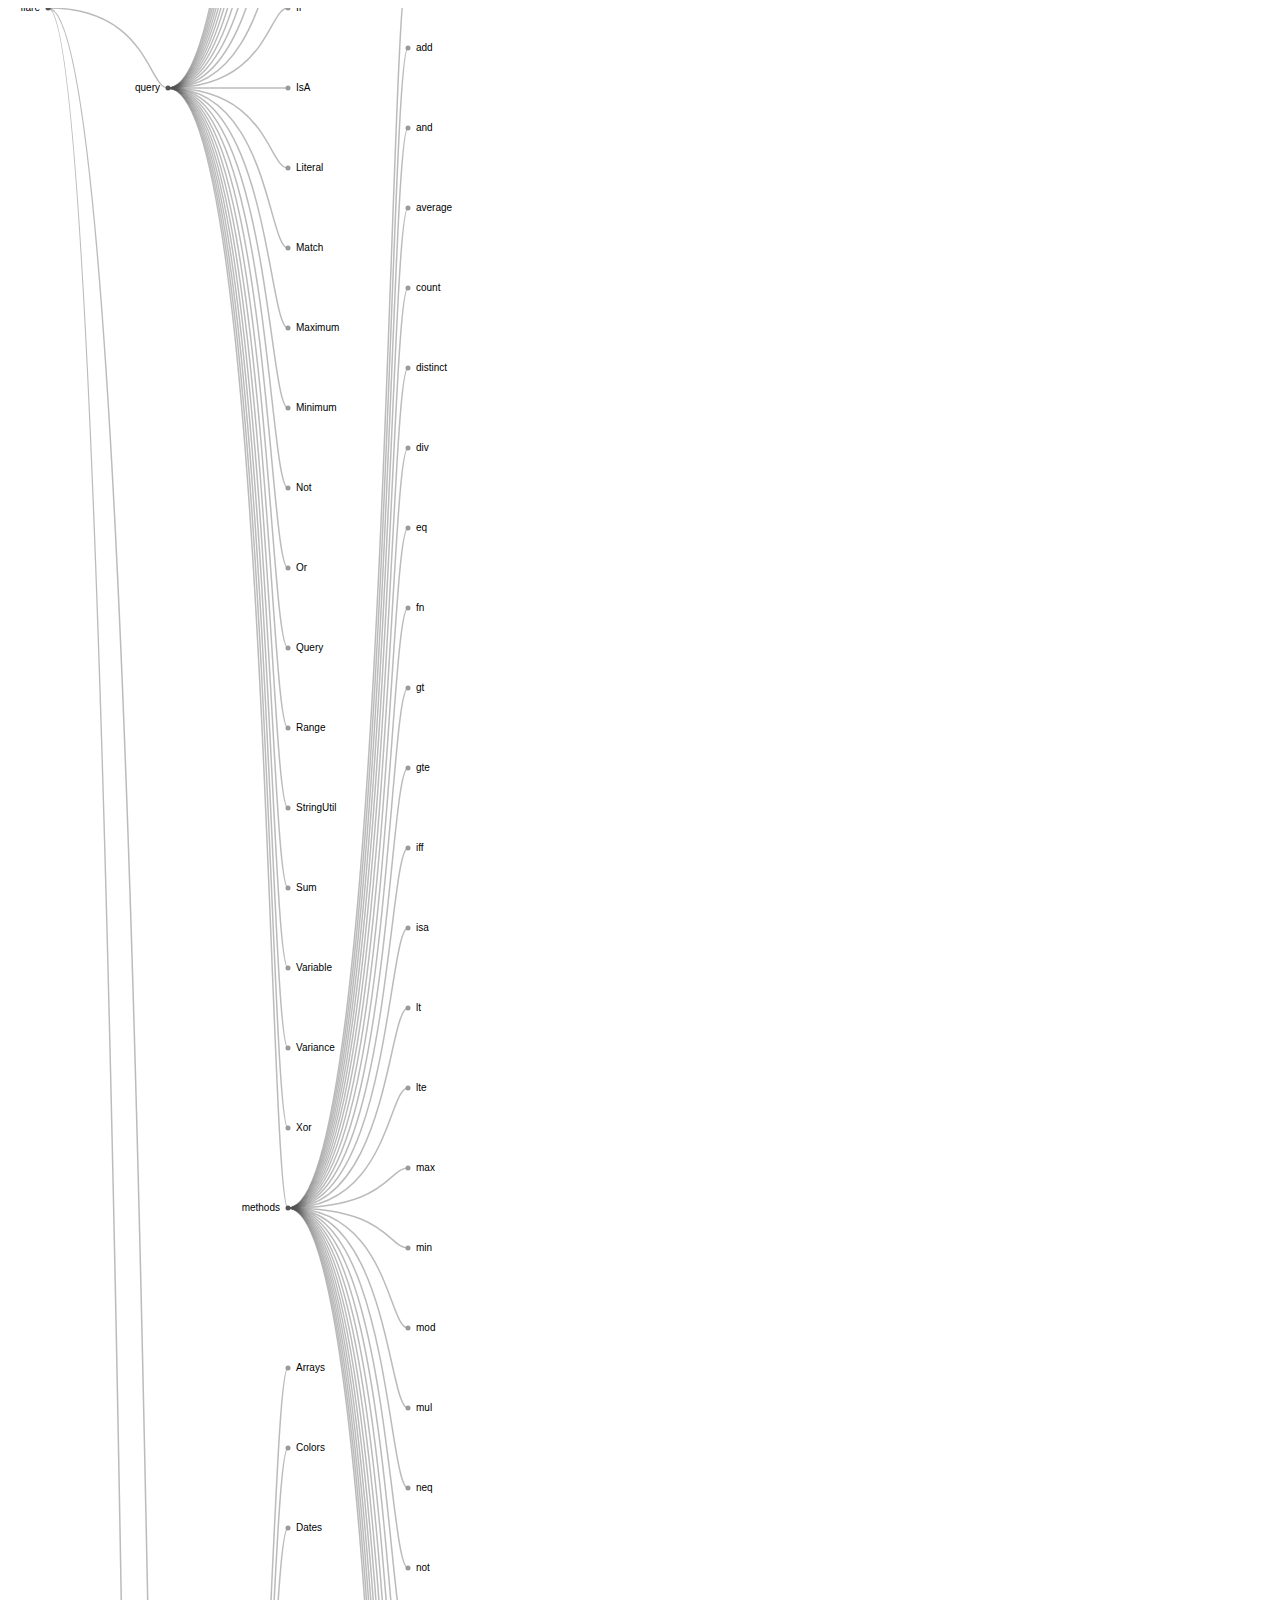
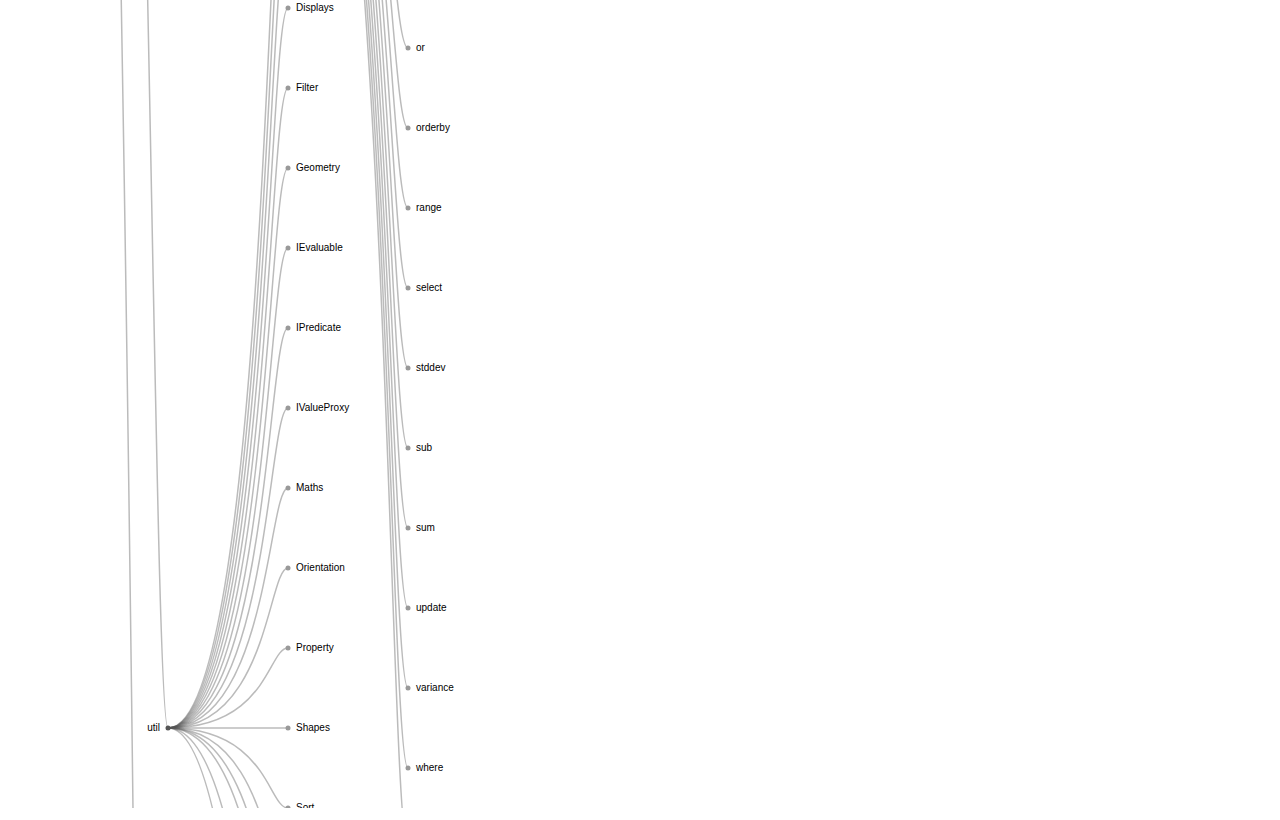
<file: batch/index.html>
<!DOCTYPE html>
<html lang="en">
<head>
	<meta charset="UTF-8">
	<title>批次管理-溯源图</title>
	<style>

.node circle {
  fill: #999;
}

.node text {
  font: 10px sans-serif;
}

.node--internal circle {
  fill: #555;
}

.node--internal text {
  text-shadow: 0 1px 0 #fff, 0 -1px 0 #fff, 1px 0 0 #fff, -1px 0 0 #fff;
}

.link {
  fill: none;
  stroke: #555;
  stroke-opacity: 0.4;
  stroke-width: 1.5px;
}

</style>
</head>
<body>
	<svg width="960" height="2400"></svg>

	<script type="text/javascript" src="http://apps.bdimg.com/libs/jquery/2.1.4/jquery.min.js"></script>
	<script src="framework/d3.v4.js"></script>
	<script type="text/javascript" src="js/index.js"></script>


</body>
</html>
</file>
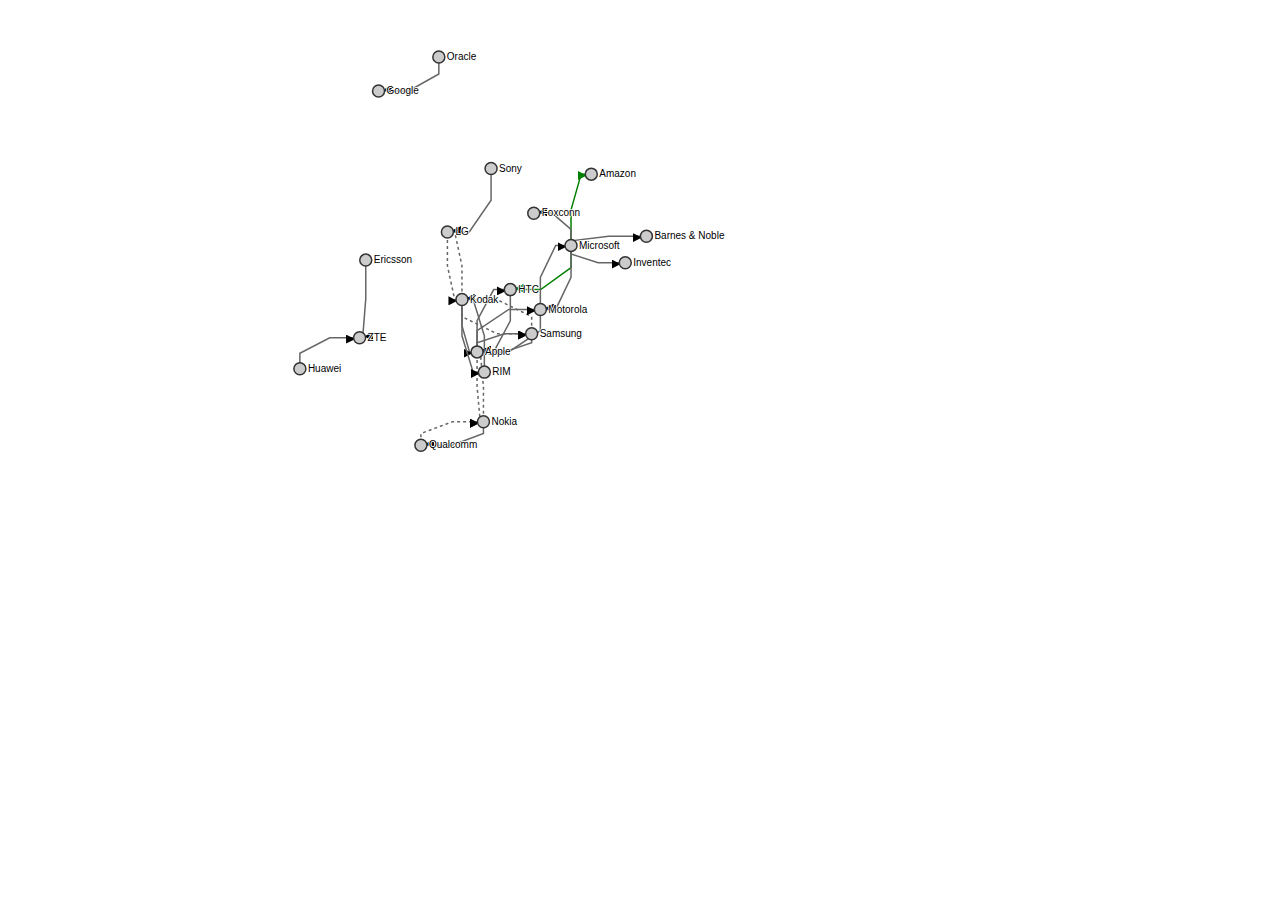
<file: batch/1.html>
﻿<!DOCTYPE html>
<!-- saved from url=(0081)http://bl.ocks.org/mbostock/raw/1153292/d2033324abe2af0aa02a179086ae568de50b6784/ -->
<html><head><meta http-equiv="Content-Type" content="text/html; charset=UTF-8">
<style>

.link {
  fill: none;
  stroke: #666;
  stroke-width: 1.5px;
}

#licensing {
  fill: green;
}

.link.licensing {
  stroke: green;
}

.link.resolved {
  stroke-dasharray: 0,2 1;
}

circle {
  fill: #ccc;
  stroke: #333;
  stroke-width: 1.5px;
}

text {
  font: 10px sans-serif;
  pointer-events: none;
  text-shadow: 0 1px 0 #fff, 1px 0 0 #fff, 0 -1px 0 #fff, -1px 0 0 #fff;
}

</style>
<style id="style-1-cropbar-clipper">/* Copyright 2014 Evernote Corporation. All rights reserved. */
.en-markup-crop-options {
    top: 18px !important;
    left: 50% !important;
    margin-left: -100px !important;
    width: 200px !important;
    border: 2px rgba(255,255,255,.38) solid !important;
    border-radius: 4px !important;
}

.en-markup-crop-options div div:first-of-type {
    margin-left: 0px !important;
}
</style></head><body>
<script src="framework/d3.v3.min.js"></script>
<script>

// http://blog.thomsonreuters.com/index.php/mobile-patent-suits-graphic-of-the-day/
var links = [
  {source: "Microsoft", target: "Amazon", type: "licensing"},
  {source: "Microsoft", target: "HTC", type: "licensing"},
  {source: "Samsung", target: "Apple", type: "suit"},
  {source: "Motorola", target: "Apple", type: "suit"},
  {source: "Nokia", target: "Apple", type: "resolved"},
  {source: "HTC", target: "Apple", type: "suit"},
  {source: "Kodak", target: "Apple", type: "suit"},
  {source: "Microsoft", target: "Barnes & Noble", type: "suit"},
  {source: "Microsoft", target: "Foxconn", type: "suit"},
  {source: "Oracle", target: "Google", type: "suit"},
  {source: "Apple", target: "HTC", type: "suit"},
  {source: "Microsoft", target: "Inventec", type: "suit"},
  {source: "Samsung", target: "Kodak", type: "resolved"},
  {source: "LG", target: "Kodak", type: "resolved"},
  {source: "RIM", target: "Kodak", type: "suit"},
  {source: "Sony", target: "LG", type: "suit"},
  {source: "Kodak", target: "LG", type: "resolved"},
  {source: "Apple", target: "Nokia", type: "resolved"},
  {source: "Qualcomm", target: "Nokia", type: "resolved"},
  {source: "Apple", target: "Motorola", type: "suit"},
  {source: "Microsoft", target: "Motorola", type: "suit"},
  {source: "Motorola", target: "Microsoft", type: "suit"},
  {source: "Huawei", target: "ZTE", type: "suit"},
  {source: "Ericsson", target: "ZTE", type: "suit"},
  {source: "Kodak", target: "Samsung", type: "resolved"},
  {source: "Apple", target: "Samsung", type: "suit"},
  {source: "Kodak", target: "RIM", type: "suit"},
  {source: "Nokia", target: "Qualcomm", type: "suit"}
];

var nodes = {};

// Compute the distinct nodes from the links.
links.forEach(function(link) {
  link.source = nodes[link.source] || (nodes[link.source] = {name: link.source});
  link.target = nodes[link.target] || (nodes[link.target] = {name: link.target});
});

var width = 960,
    height = 500;

var force = d3.layout.force()
    .nodes(d3.values(nodes))
    .links(links)
    .size([width, height])
    .linkDistance(60)
    .charge(-300)
    .on("tick", tick)
    .start();

var svg = d3.select("body").append("svg")
    .attr("width", width)
    .attr("height", height);

// Per-type markers, as they don't inherit styles.
svg.append("defs").selectAll("marker")
    .data(["suit", "licensing", "resolved"])
  .enter().append("marker")
    .attr("id", function(d) { return d; })
    .attr("viewBox", "0 -5 10 10")
    .attr("refX", 15)
    .attr("refY", -1.5)
    .attr("markerWidth", 6)
    .attr("markerHeight", 6)
    .attr("orient", "auto")
  .append("path")
    .attr("d", "M0,-5L10,0L0,5");

var path = svg.append("g").selectAll("path")
    .data(force.links())
  .enter().append("path")
    .attr("class", function(d) { return "link " + d.type; })
    .attr("marker-end", function(d) { return "url(#" + d.type + ")"; });

var circle = svg.append("g").selectAll("circle")
    .data(force.nodes())
  .enter().append("circle")
    .attr("r", 6)
    .call(force.drag);

var text = svg.append("g").selectAll("text")
    .data(force.nodes())
  .enter().append("text")
    .attr("x", 8)
    .attr("y", ".31em")
    .text(function(d) { return d.name; });

// Use elliptical arc path segments to doubly-encode directionality.
function tick() {
  path.attr("d", linkArc);
  circle.attr("transform", transform);
  text.attr("transform", transform);
}

function linkArc(d) {
  var dx = d.target.x - d.source.x,
      dy = d.target.y - d.source.y,
      dr = Math.sqrt(dx * dx + dy * dy);
  return "M" + d.source.x + "," + d.source.y + "L" + d.source.x + "," + (d.target.y+d.source.y)/2+ "L" + (d.target.x+d.source.x)/2 + "," + d.target.y+ "L" + d.target.x + "," + d.target.y;
}

function transform(d) {
  return "translate(" + d.x + "," + d.y + ")";
}

</script>
</body></html>
</file>
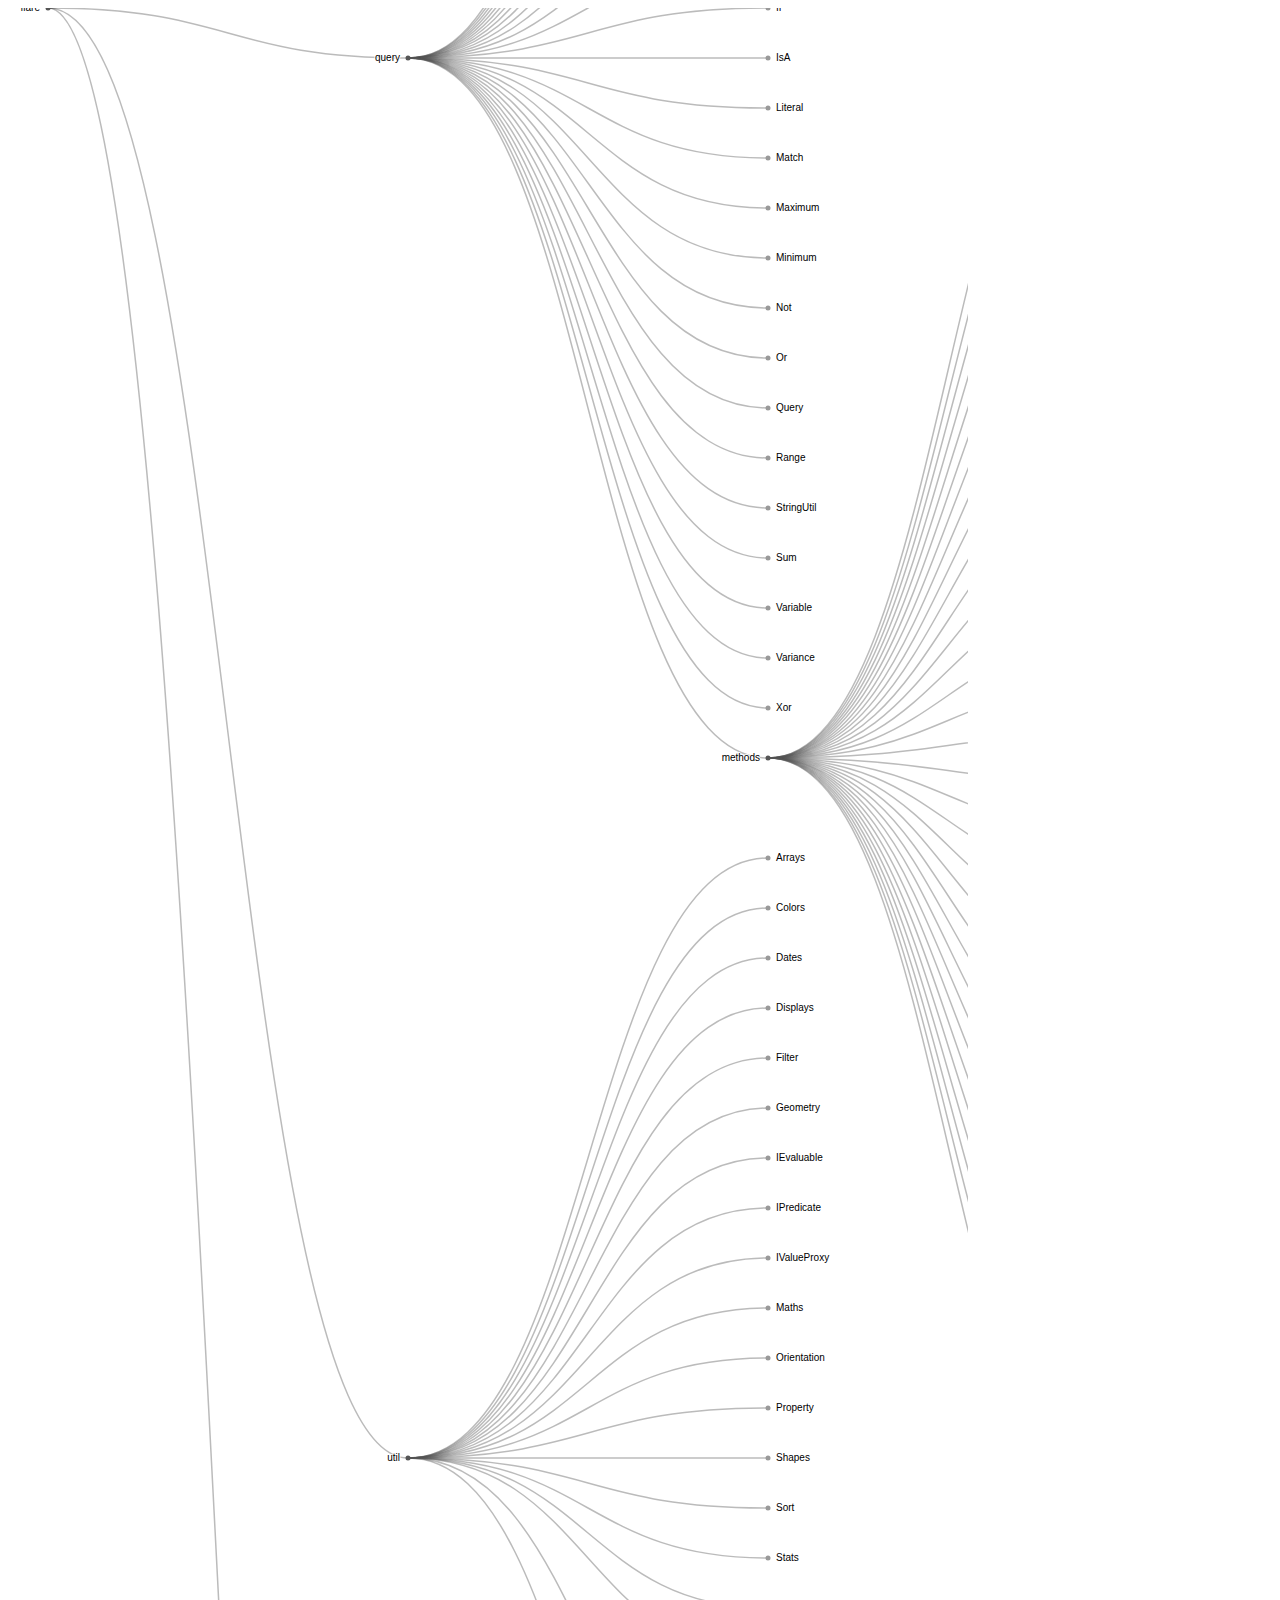
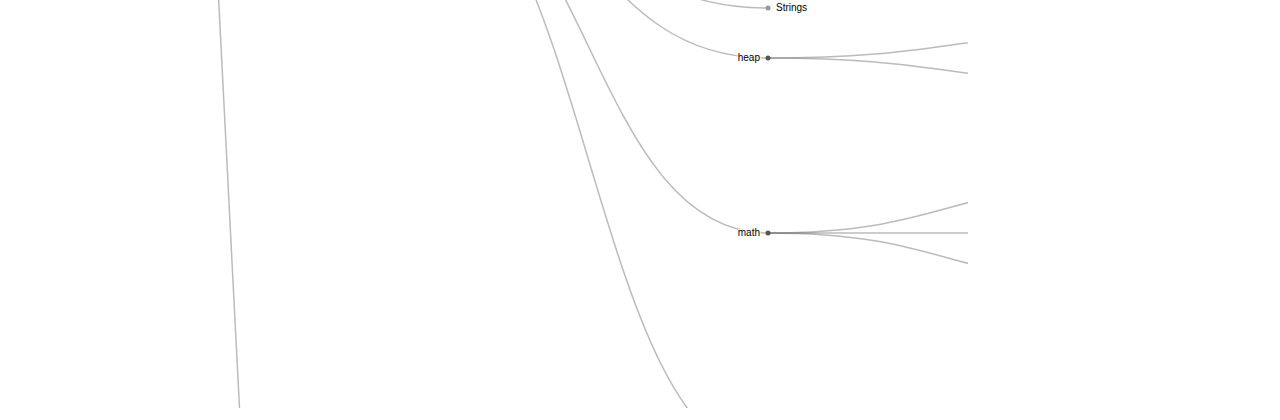
<file: batch/e-tidyTree.html>
﻿<!DOCTYPE html>
<meta charset="utf-8">
<style>

.node circle {
  fill: #999;
}

.node text {
  font: 10px sans-serif;
}

.node--internal circle {
  fill: #555;
}

.node--internal text {
  text-shadow: 0 1px 0 #fff, 0 -1px 0 #fff, 1px 0 0 #fff, -1px 0 0 #fff;
}

.link {
  fill: none;
  stroke: #555;
  stroke-opacity: 0.4;
  stroke-width: 1.5px;
}

</style>
<svg width="960" height="2000"></svg>
<script src="framework/d3.v4.js"></script>
<script>

var svg = d3.select("svg"),
    width = +svg.attr("width"),
    height = +svg.attr("height"),
    g = svg.append("g").attr("transform", "translate(40,0)");

var tree = d3.tree();
var nodes = [];
var stratify = d3.stratify()
    .parentId(function(d) { return d.id.substring(0, d.id.lastIndexOf(".")); });

d3.csv("data/flare.csv", function(error, data) {
  if (error) throw error;

  var root = stratify(data)
      .sort(function(a, b) { return (a.height - b.height) || a.id.localeCompare(b.id); });
  tree.nodeSize([50,80]);
  tree(root);
  nodes = root.descendants();
nodes.forEach(function(o){o.y = o.depth*360})
  var link = g.selectAll(".link")
      .data(nodes.slice(1))
    .enter().append("path")
      .attr("class", "link")
      .attr("d", function(d) {
        return "M" + d.y + "," + d.x
            + "C" + (d.y + d.parent.y) / 2 + "," + d.x
            + " " + (d.y + d.parent.y) / 2 + "," + d.parent.x
            + " " + d.parent.y + "," + d.parent.x;
      });

  var node = g.selectAll(".node")
      .data(nodes)
    .enter().append("g")
      .attr("class", function(d) { return "node" + (d.children ? " node--internal" : " node--leaf"); })
      .attr("transform", function(d) { return "translate(" + d.y + "," + d.x + ")"; })

  node.append("circle")
      .attr("r", 2.5);

  node.append("text")
      .attr("dy", 3)
      .attr("x", function(d) { return d.children ? -8 : 8; })
      .style("text-anchor", function(d) { return d.children ? "end" : "start"; })
      .text(function(d) { return d.id.substring(d.id.lastIndexOf(".") + 1); });
});
var zoom = d3.zoom()
        .scaleExtent([0.5, 10])
        .on("zoom", zoomed);

  function zoomed() {
    g.attr("transform", 
      "translate(" + d3.event.transform.x+","+d3.event.transform.y + ") scale(" + d3.event.transform.k + ")");
  }
  svg.call(zoom);
</script>
</file>
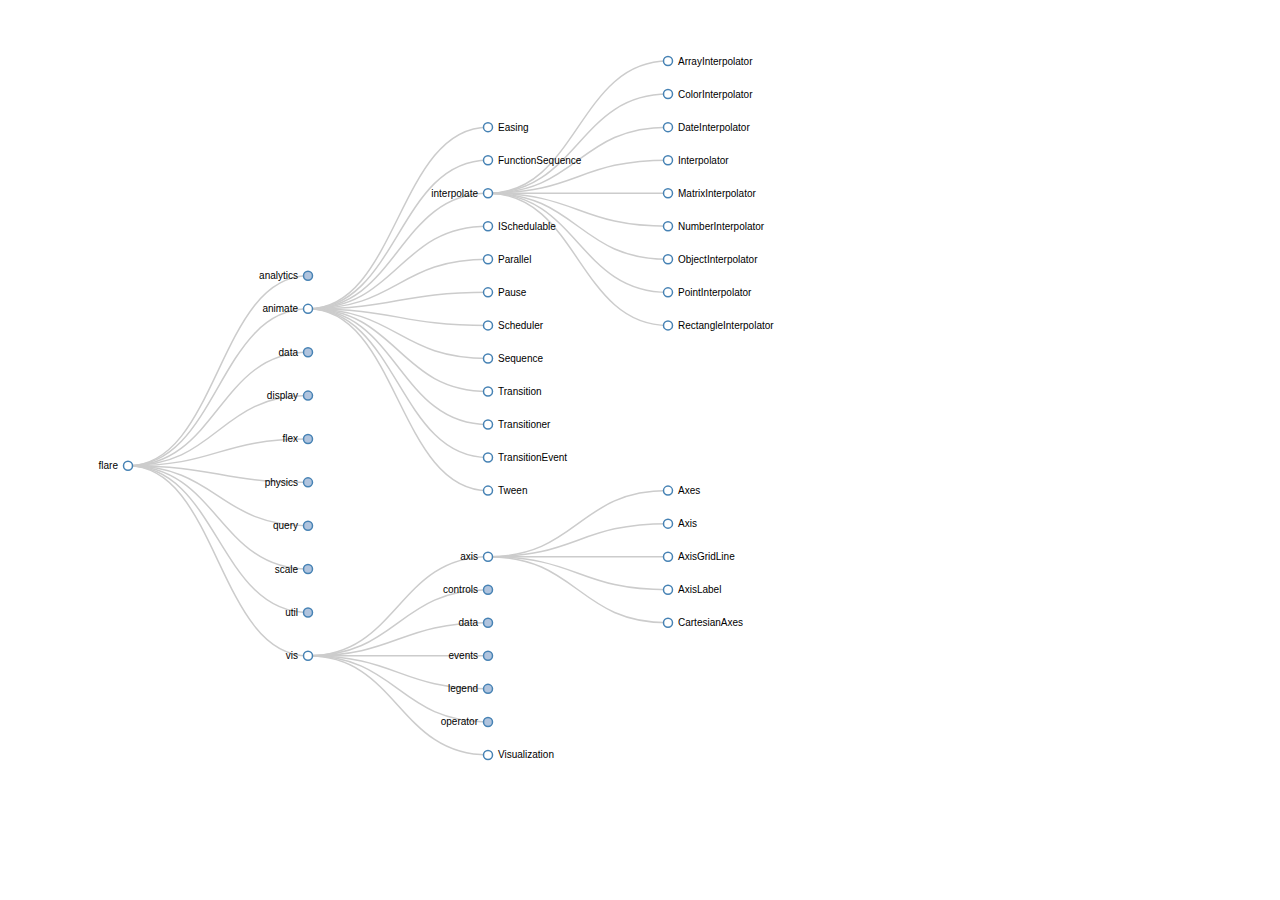
<file: batch/flare.html>
<!DOCTYPE html>
<html lang="en">
<head>
	<meta charset="UTF-8">
	<title>批次管理-溯源图</title>
	<style>

.node circle {
  fill: #fff;
  stroke: steelblue;
  stroke-width: 1.5px;
}

.node {
  font: 10px sans-serif;
}

.link {
  fill: none;
  stroke: #ccc;
  stroke-width: 1.5px;
}

</style>
</head>
<body id="body">
	<script src="framework/d3.v3.min.js"></script>
	<script type="text/javascript" src="js/flare.js"></script>
</body>
</html>
</file>
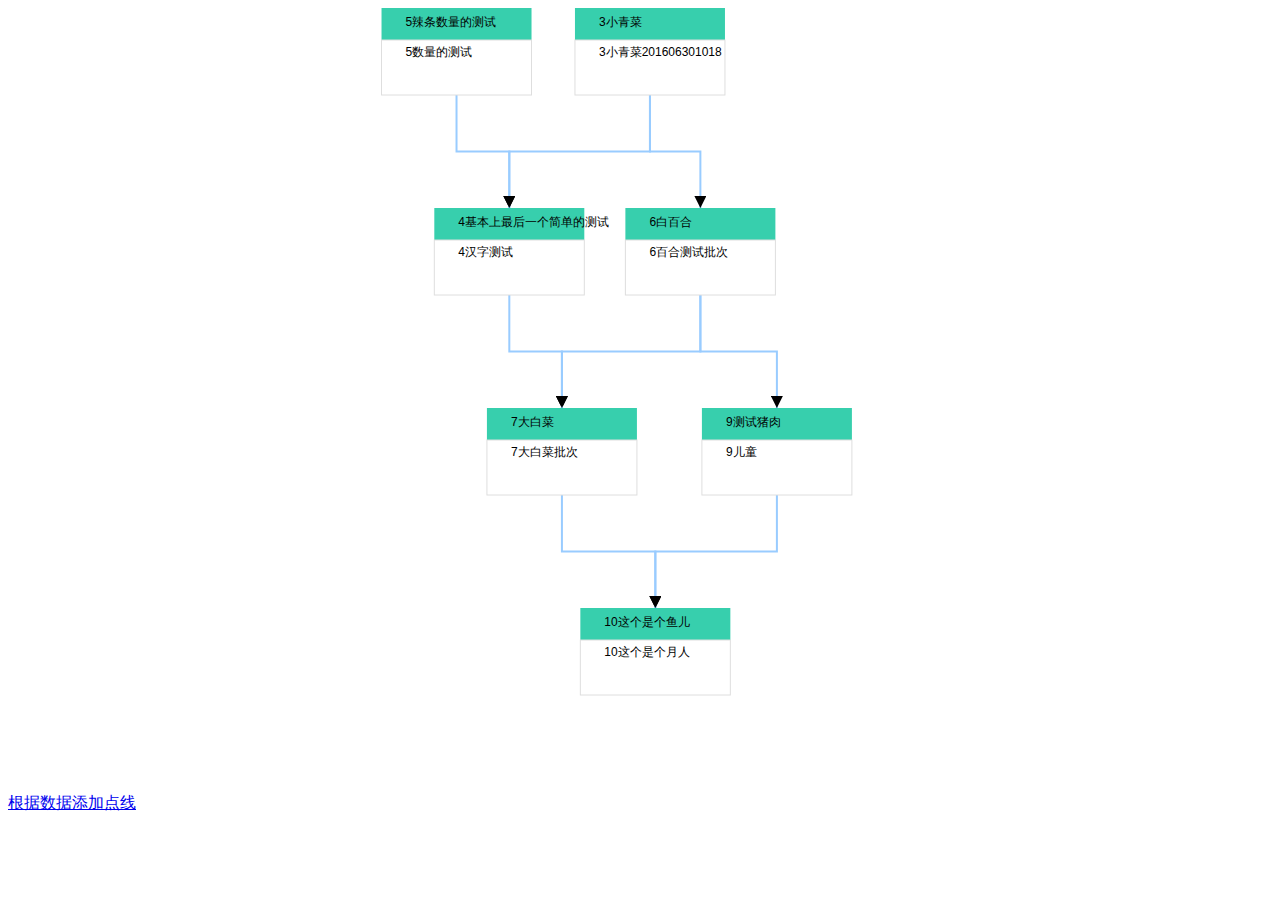
<file: batch/Topology.html>
﻿<!DOCTYPE html />
<html lang="en">
	<head>
		<meta charset="utf-8">
		<meta name="viewport" content="width=device-width, initial-scale=1">
		<title>拓扑图-批次管理</title>
		<!-- 
		<link href="http://apps.bdimg.com/libs/bootstrap/3.3.4/css/bootstrap.min.css" rel="stylesheet"/> -->
		<link href="css/training.css" rel="stylesheet"/>
		
	</head>
<body>
	<a href="javascript:void(0);" id="add">根据数据添加点线</a>
	<svg width="1000" height="800"></svg>
	<!-- <script type="text/javascript" src="http://apps.bdimg.com/libs/jquery/2.1.4/jquery.min.js"></script> -->
	<!-- <script src="http://apps.bdimg.com/libs/bootstrap/3.3.4/js/bootstrap.min.js"></script> -->
	<script src="framework/d3.v4.js"></script>
	<!-- <script src='js/TransformTopologyData.js'></script> -->
	<script src='js/Topology.js'></script>
</body>
</html>
</file>
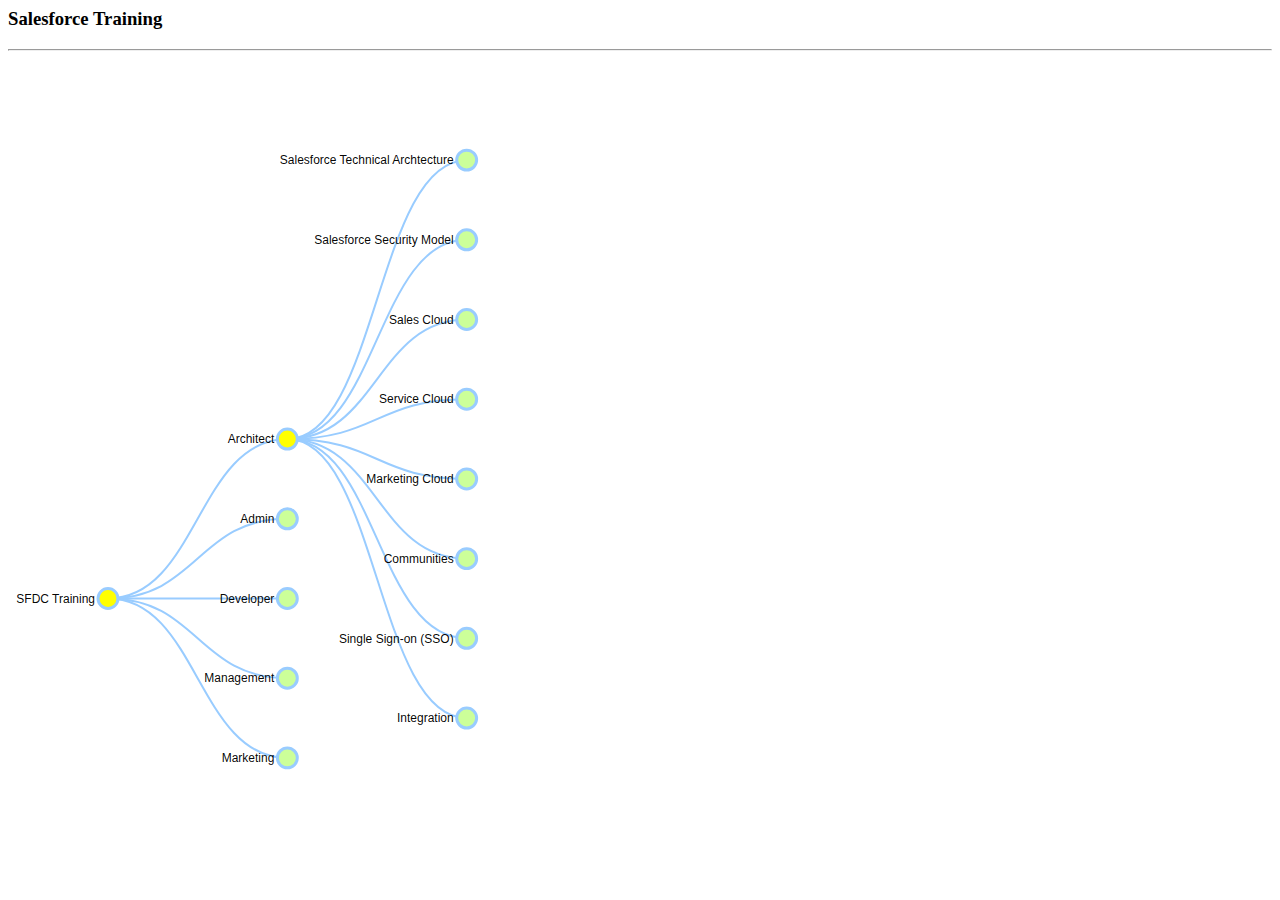
<file: batch/training.html>
﻿<DOCTYPE html>
<html lang="en">
	<head>
		<meta charset="utf-8">
		<meta name="viewport" content="width=device-width, initial-scale=1">
		<title>SFDC Training</title>
		<!-- 
		<link href="http://apps.bdimg.com/libs/bootstrap/3.3.4/css/bootstrap.min.css" rel="stylesheet"/> -->
		<link href="css/training.css" rel="stylesheet"/>
		
	</head>
<body>
	<div class='content'>
		<h3>Salesforce Training</h3>
		<hr/>
		<div class="row">
			<div class="col-md-8" id='tree'></div>
		</div>
		<script type="text/javascript" src="http://apps.bdimg.com/libs/jquery/2.1.4/jquery.min.js"></script>
		<!-- <script src="http://apps.bdimg.com/libs/bootstrap/3.3.4/js/bootstrap.min.js"></script> -->
		<script src="framework/d3.v3.min.js"></script>
		<script src='js/training-data.js'></script>
		<script src='js/training.js'></script>
</body>
</html>
</file>
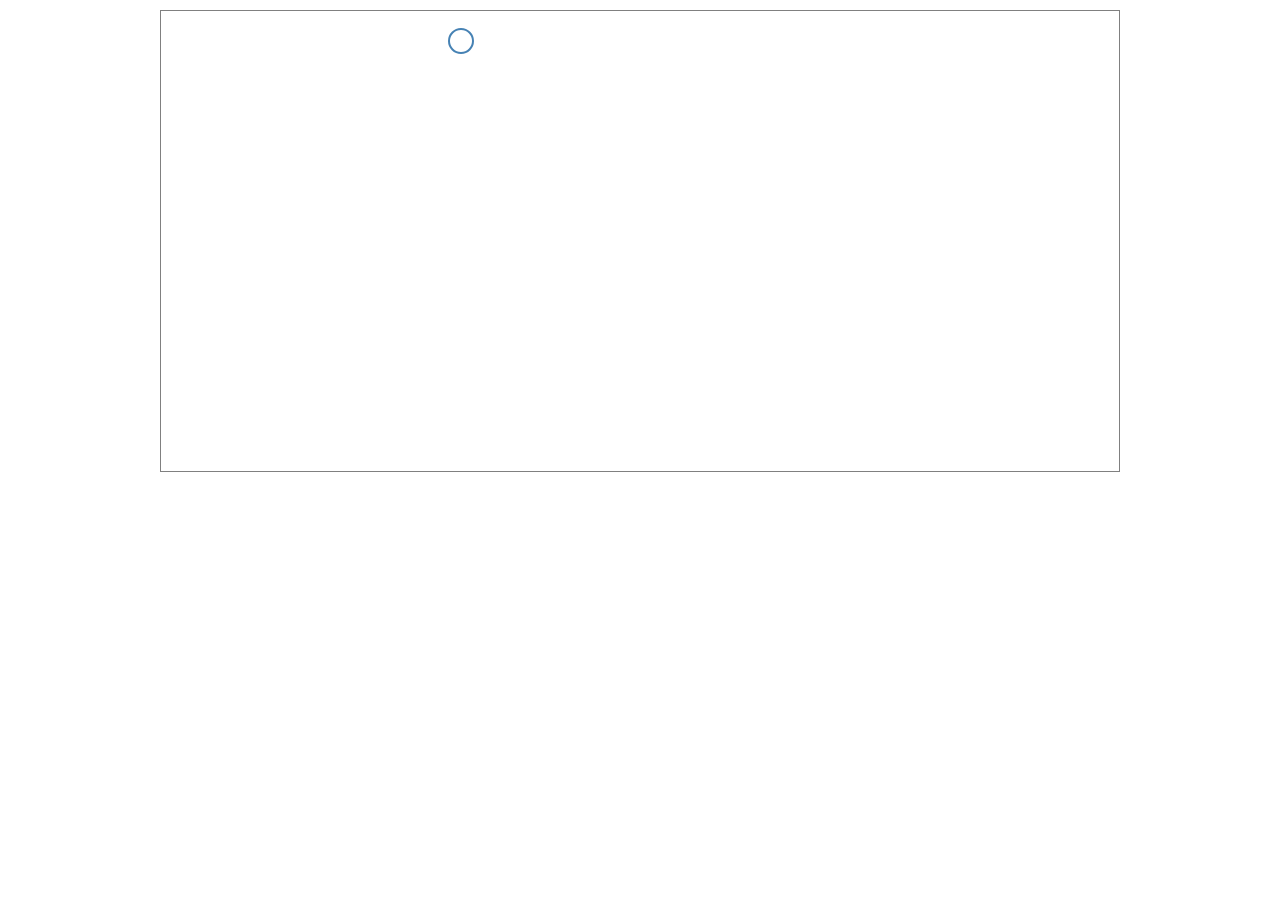
<file: batch/tree.html>
﻿<!DOCTYPE html>
<html lang="en">
<head>
	<meta charset="UTF-8">
	<title>d3实现批次管理流程图</title>
	<style>

body{
	width:960px;
	margin:10px auto;
}
circle{
  fill:white;
  stroke:steelblue;  
  stroke-width:2px;
}
line{
  stroke:grey;
  stroke-width:3px;
}
.incRect{
	stroke:grey;
	shape-rendering:crispEdges;
}
#incMatx text{
	text-anchor:middle;
	cursor:default;
}
#treesvg g text:hover, #treesvg g circle:hover{
	cursor:pointer;
}
#navdiv{
	background:#555;
}
#treesvg{
	border:1px solid grey;
}
#labelpos{
	color:white;
}
#navdiv button, #navdiv textarea{
	vertical-align:middle;
}
#g_labels text{
	text-anchor:middle;
}
#g_elabels text{
	text-anchor:middle;
	fill:red;
	font-weight:bold;
}
</style>
</head>
<body>
	<script type="text/javascript" src="http://apps.bdimg.com/libs/jquery/2.1.4/jquery.min.js"></script>
	<script src="framework/d3.v3.min.js"></script>
	<script type="text/javascript">
		function tree(){
			var svgW=958, svgH =460, vRad=12, tree={cx:300, cy:30, w:40, h:70};
			tree.vis={v:0, l:'?', p:{x:tree.cx, y:tree.cy},c:[]};	
			tree.size=1;
			tree.glabels =[];
			tree.incMatx =[];
			tree.incX=500, tree.incY=30, tree.incS=20;
			/**
			 * 获取顶点
			 * @method      getVertices
			 * @author      三生
			 * @anotherdate 2016-07-21
			 * @return      {[type]}    [description]
			 */
			tree.getVertices =   function(){
				var v =[];
				function getVertices(t,f){	
					v.push({v:t.v, l:t.l, p:t.p, f:f});	
					t.c.forEach(function(d){ 
						return getVertices(d,{v:t.v, p:t.p}); 
					});
				}
				getVertices(tree.vis,{});
				return v.sort(function(a,b){ 
					return a.v - b.v;
				});
			}
			/**
			 * 得到边线
			 * @method      getEdges
			 * @author      三生
			 * @anotherdate 2016-07-21
			 * @return      {[type]}   [description]
			 */
			tree.getEdges =  function(){
				var e =[];
				function getEdges(_){
					_.c.forEach(function(d){ 
						e.push({v1:_.v, l1:_.l, p1:_.p, v2:d.v, l2:d.l, p2:d.p});
					});
					_.c.forEach(getEdges);
				}
				getEdges(tree.vis);
				return e.sort(function(a,b){ return a.v2 - b.v2;});	
			}
			/**
			 * 添加叶节点
			 * @method      addLeaf
			 * @author      三生
			 * @anotherdate 2016-07-21
			 * @param       {[type]}   _ [description]
			 */
			tree.addLeaf = function(_){
				function addLeaf(t){
					if(t.v==_){ t.c.push({v:tree.size++, l:'?', p:{},c:[]}); return; }
					t.c.forEach(addLeaf);
				}
				addLeaf(tree.vis);
				reposition(tree.vis);
				redraw();
			}
			/**
			 * 重绘
			 * @method       redraw
			 * @author      三生
			 * @anotherdate 2016-07-21
			 * @return      {[type]}   [description]
			 */
			redraw = function(){
				var edges = d3.select("#g_lines").selectAll('line').data(tree.getEdges());
				
				edges.transition().duration(500)
					.attr('x1',function(d){ return d.p1.x;}).attr('y1',function(d){ return d.p1.y;})
					.attr('x2',function(d){ return d.p2.x;}).attr('y2',function(d){ return d.p2.y;})
			
				edges.enter().append('line')
					.attr('x1',function(d){ return d.p1.x;}).attr('y1',function(d){ return d.p1.y;})
					.attr('x2',function(d){ return d.p1.x;}).attr('y2',function(d){ return d.p1.y;})
					.transition().duration(500)
					.attr('x2',function(d){ return d.p2.x;}).attr('y2',function(d){ return d.p2.y;});
					
				var circles = d3.select("#g_circles").selectAll('circle').data(tree.getVertices()).attr('v',function(d){ 
						return d.v;
					});

				circles.transition().duration(500).attr('cx',function(d){ return d.p.x;}).attr('cy',function(d){ return d.p.y;});
				
				circles.enter().append('circle').attr('cx',function(d){ return d.f.p.x;}).attr('cy',function(d){ return d.f.p.y;}).attr('r',vRad)
					.on('click',function(d){return tree.addLeaf(d.v);})
					.transition().duration(500).attr('cx',function(d){ return d.p.x;}).attr('cy',function(d){ return d.p.y;});
					
			}
			/**
			 * 获取节点数
			 * @method      getLeafCount
			 * @author      三生
			 * @anotherdate 2016-07-21
			 * @param       {[type]}     _ [description]
			 * @return      {[type]}       [description]
			 */
			getLeafCount = function(_){
				if(_.c.length ==0) return 1;
				else return _.c.map(getLeafCount).reduce(function(a,b){ return a+b;});
			}
			/**
			 * 复位，重新定义位置
			 * @method      reposition
			 * @author      三生
			 * @anotherdate 2016-07-21
			 * @param       {[type]}   v [description]
			 * @return      {[type]}     [description]
			 */
			reposition = function(v){
				var lC = getLeafCount(v), left=v.p.x - tree.w*(lC-1)/2;
				v.c.forEach(function(d){
					var w =tree.w*getLeafCount(d); 
					left+=w; 
					d.p = {x:left-(w+tree.w)/2, y:v.p.y+tree.h};
					reposition(d);
				});		
			}	
			/**
			 * 初始化
			 * @method      initialize
			 * @author      三生
			 * @anotherdate 2016-07-21
			 * @return      {[type]}   [description]
			 */
			initialize = function(){
				
				d3.select("body").append("svg").attr("width", svgW).attr("height", svgH).attr('id','treesvg');

				d3.select("#treesvg").append('g').attr('id','g_lines').selectAll('line').data(tree.getEdges()).enter().append('line').attr('x1',function(d){ 
						return d.p1.x;
					}).attr('y1',function(d){ 
						return d.p1.y;
					})
					.attr('x2',function(d){ 
						return d.p2.x;
					}).attr('y2',function(d){ 
						return d.p2.y;
					});

				d3.select("#treesvg").append('g').attr('id','g_circles').selectAll('circle').data(tree.getVertices()).enter()
					.append('circle').attr('cx',function(d){ 
						return d.p.x;
					}).attr('cy',function(d){ 
						return d.p.y;
					}).attr('r',vRad).on('click',function(d){
						return tree.addLeaf(d.v);
					}).attr('v',function(d){ 
						return d.v;
					});
				
				//tree.addLeaf(0);
			}


			initialize();
			return tree;
		}
		var tree= tree();
	</script>
</body>
</html>
</file>
<file: batch/css/training.css>
﻿    #vid-container {
      width:100%;
      height:100%;
      width: 820px; 
      height: 461.25px; 
      float: none; 
      clear: both; 
      margin: 2px auto;
   }

    svg {
     border-radius:3px;
    }    
    .node {
        cursor: pointer;
    }

    .node circle {
      fill: #fff;
      stroke: #99ccff;;
      stroke-width: 3px;
    }

    .node text {
      font: 12px sans-serif;
    }

    .link {
      fill: none;
      stroke: #99ccff;
      stroke-width: 2px;
    }

.hyper {
    color: red;
    text-decoration: underline;
}

.hyper:hover {
    color:yellow;
    text-decoration: none;
}   
.selected {
  font-weight:bold;
}
.not-selected {
  font-weight:normtal;
}


.opaci,.opaci rect,.opaci text{opacity:0.2;}
</file>
